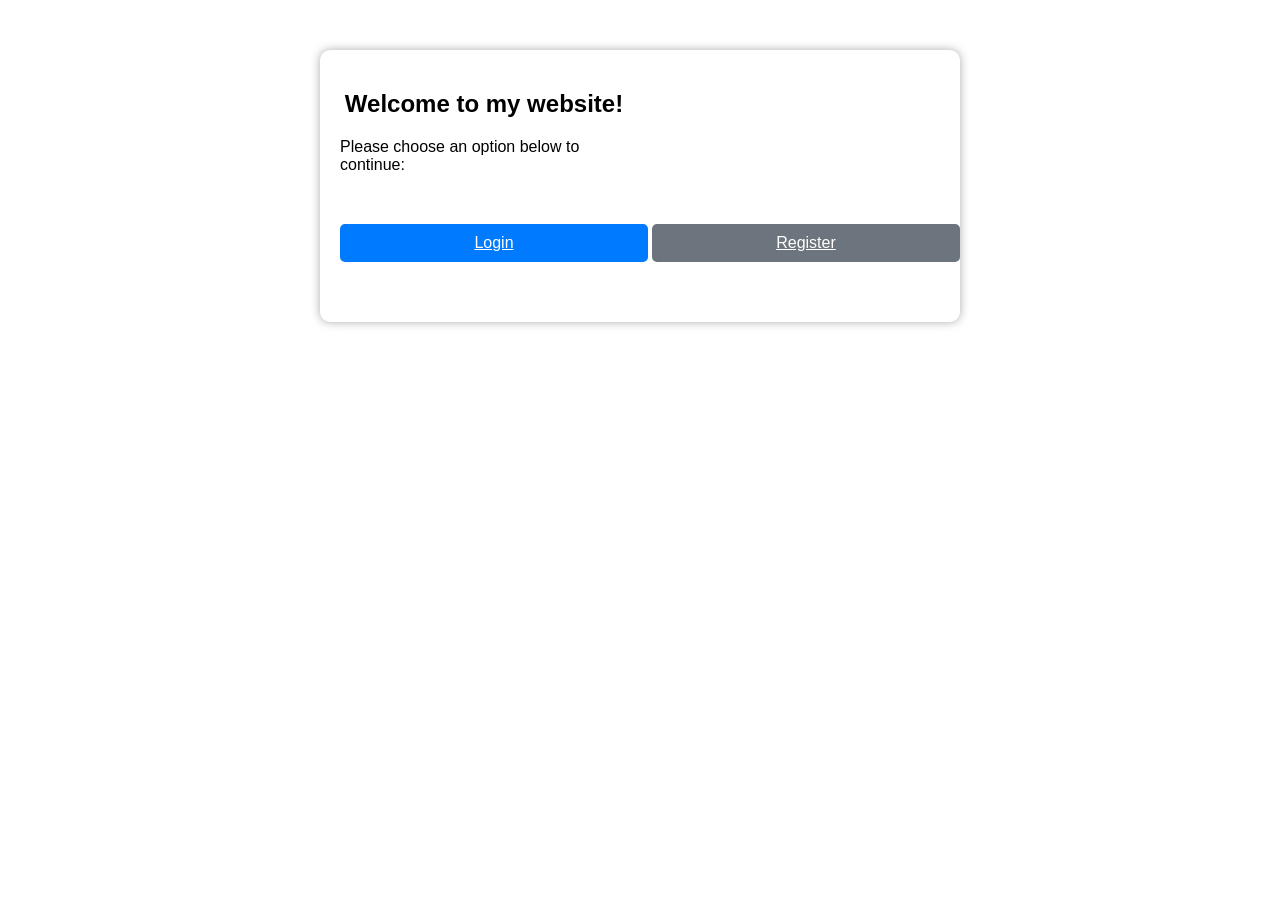
<file: guvi/index.html>
<!DOCTYPE html>
<html>
  <head>
    <meta charset="UTF-8">
    <title>My Website</title>
    <link rel="stylesheet" href="css/index.css">
  </head>
  <body>
    <div class="container">
      <div class="row">
        <div class="col">
          <h2><center>Welcome to my website!</center></h2>
          <p>Please choose an option below to continue:</p>
        </div>
      </div>
      <div class="row">
        <div class="col">
          <a href="login.html" class="btn btn-primary">Login</a>
        </div>
        <div class="col">
          <a href="register.html" class="btn btn-secondary">Register</a>
        </div>
      </div>
    </div>
  </body>
</html>
</file>
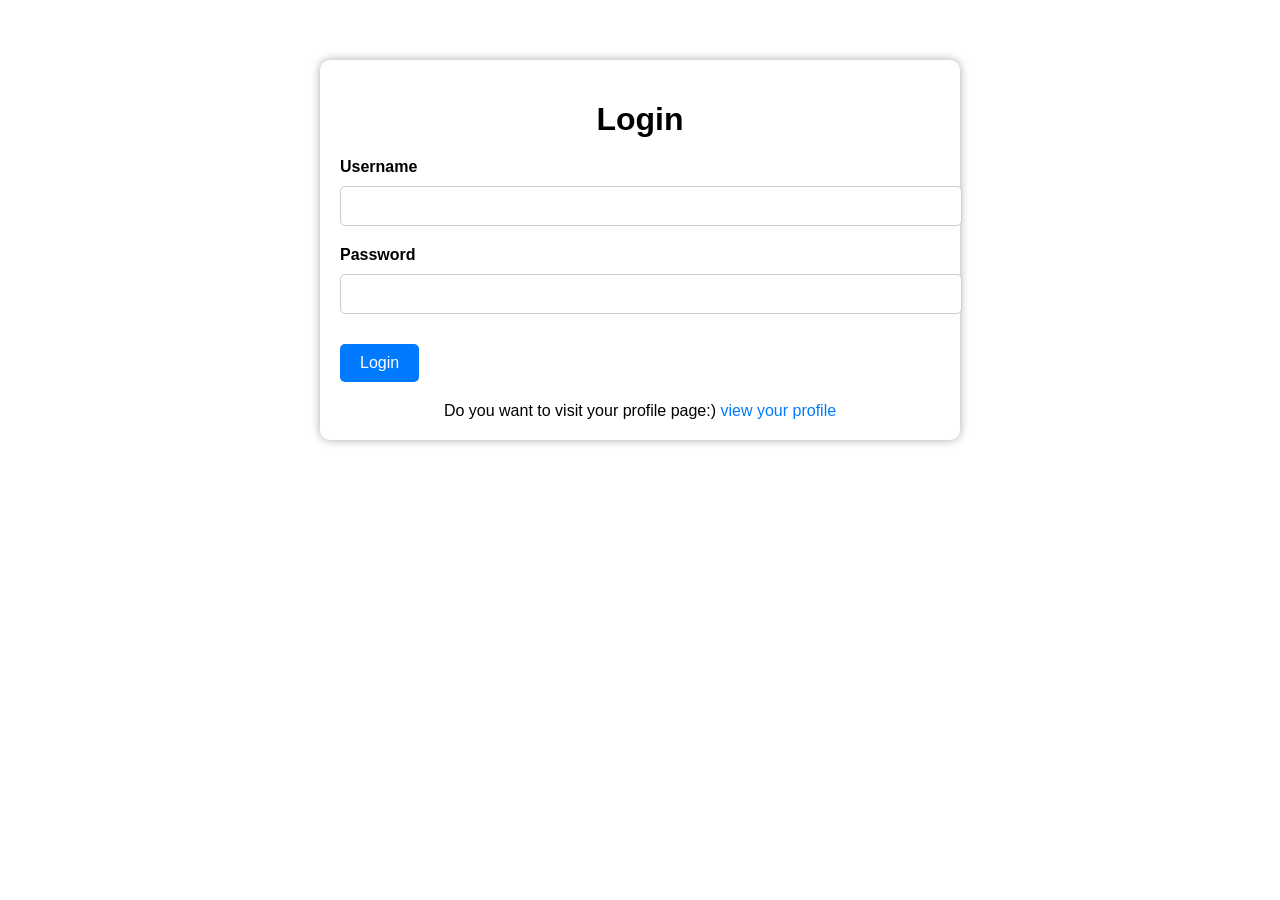
<file: guvi/login.html>
<!DOCTYPE html>
<html>
  <head>
    <meta charset="UTF-8">
    <title>Login Page</title>
    <link rel="stylesheet" href="css/login.css">
  </head>
  <body>
    <div class="container">
      <h1>Login</h1>
      <form action="profile.html">
        <label for="username">Username</label>
        <input type="text" id="username" name="username">
        
        <label for="password">Password</label>
        <input type="password" id="password" name="password">
        
        <input type="submit" value="Login">
      </form>
      <div class="profile-link">
        Do you want to visit your profile page:) <a href="profile.html">view your profile</a>
      </div>
    </div>
  </body>
</html>
</file>
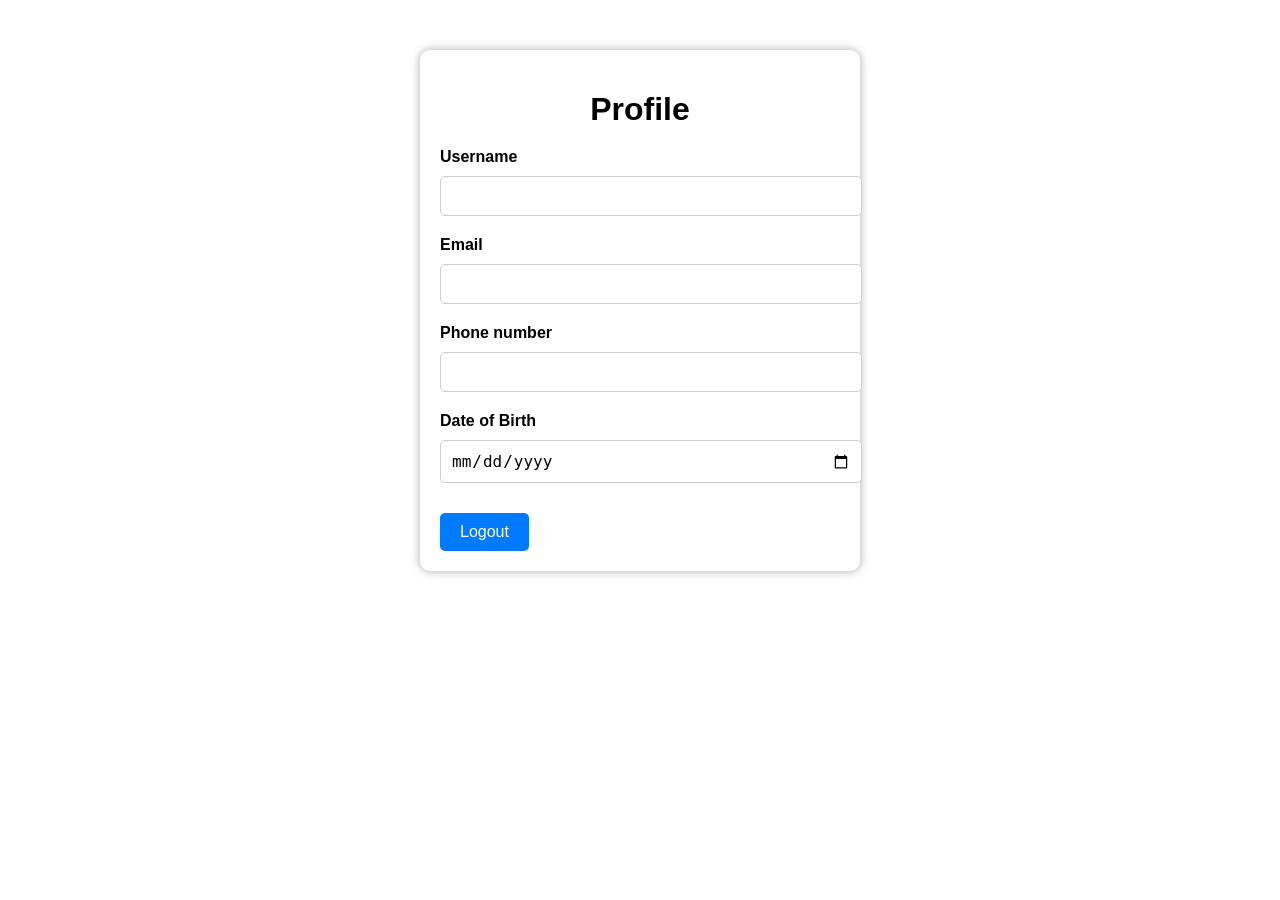
<file: guvi/profile.html>
<!DOCTYPE html>
<html>
  <head>
    <meta charset="UTF-8">
    <title>Profile Page</title>
    <link rel="stylesheet" href="css/profile.css">
  </head>
  <body>
    <div class="container">
      <h1>Profile</h1>
      <form action="logout.html">
        <label for="username">Username</label>
        <input type="text" id="username" name="username">

        <label for="email">Email</label>
        <input type="email" id="email" name="email">
        
        <label for="phone number">Phone number</label>
        <input type="number" id="number" name="number">
        
        <label for="DateofBirth">Date of Birth</label>
        <input type="date" id="date" name="date">
        <input type="submit" value="Logout">
      </form>
    </div>
  </body>
</html>
</file>
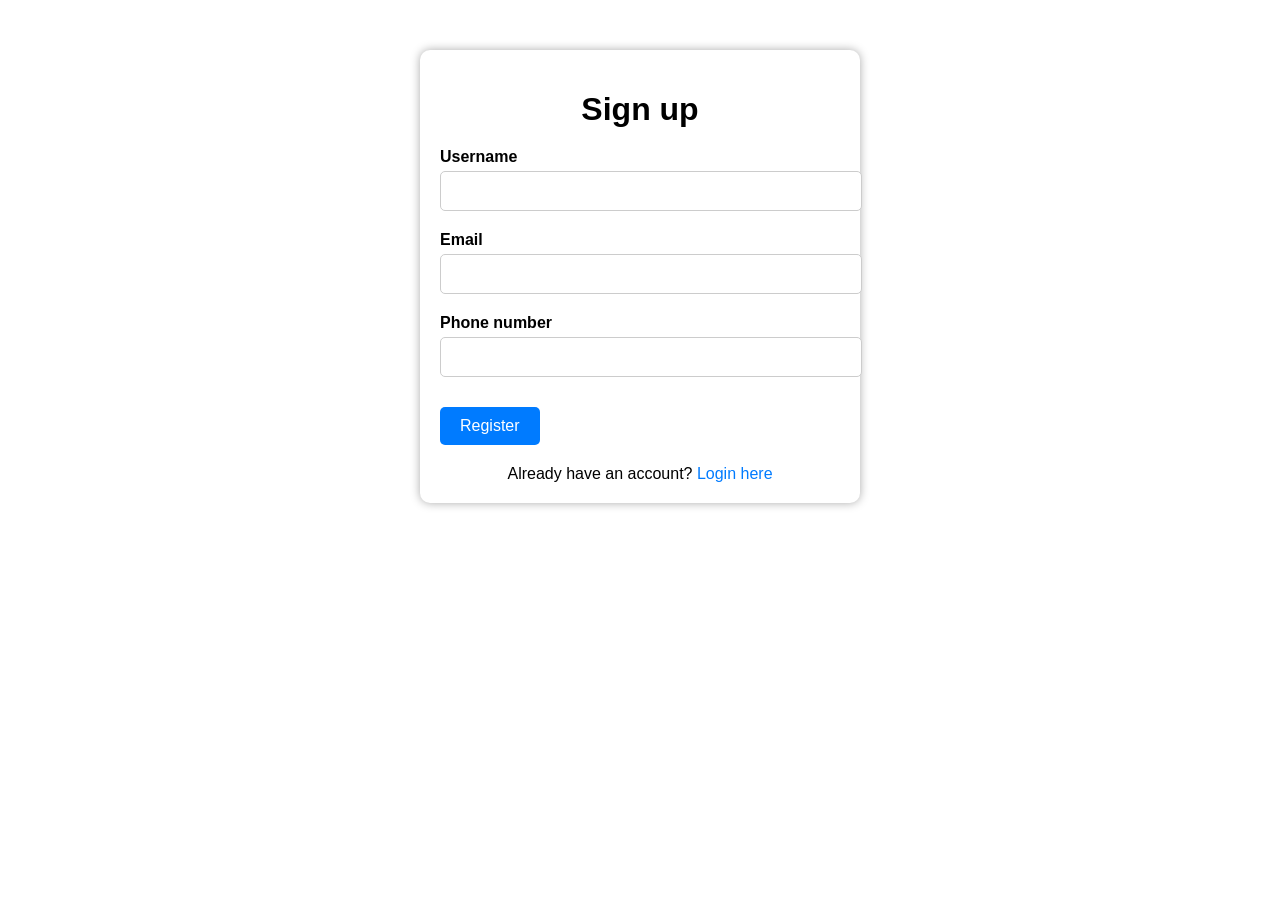
<file: guvi/register.html>
<!DOCTYPE html>
<html>
  <head>
    <meta charset="UTF-8">
    <title>Register Page</title>
    <link rel="stylesheet" href="css/register.css">
    <script src="js/register.js"></script>
  </head>
  <body>
    <div class="container">
      <h1>Sign up</h1>
      <form action="login.html">
        <label for="username">Username</label>
        <input type="text" id="username" name="username">

        <label for="email">Email</label>
        <input type="email" id="email" name="email">
        
        <label for="phone number">Phone number</label>
        <input type="number" id="number" name="number">
        
        <input type="submit" value="Register">
      </form>
      <div class="login-link">
        Already have an account? <a href="login.html">Login here</a>
      </div>
    </div>
  </body>
</html>
</file>
<file: guvi/css/index.css>
body {
  background-image:url("https://img.freepik.com/free-vector/blue-3d-particles-background-design_1017-15410.jpg?w=900&t=st=1679899872~exp=1679900472~hmac=790ac5418682179a75cd966b03ddb57cb0a6fe21b0f014166709f1d9ca709917") ;
  background-repeat: no-repeat;
  background-size:cover;
  font-family: Arial, sans-serif;
}

.container {
  margin: 50px auto;
  width: 600px;
  background-color: #fff;
  padding: 20px;
  border-radius: 10px;
  box-shadow: 0px 0px 10px #aaa;
}

.row {
  display: flex;
  justify-content: space-between;
  margin-bottom: 40px;
}

.col {
  flex-basis: 48%;
}

h1 {
  text-align: center;
  margin-bottom: 20px;
}

p {
  text-align: ;
  margin-bottom: 10px;
}

.btn {
  display: block;
  width: 100%;
  padding: 10px;
  border-radius: 5px;
  border: none;
  text-align: center;
  font-size: 16px;
  cursor: pointer;
}

.btn-primary {
  background-color: #007bff;
  color: #fff;
}

.btn-primary:hover {
  background-color: #0069d9;
}

.btn-secondary {
  background-color: #6c757d;
  color: #fff;
}

.btn-secondary:hover {
  background-color: #5a6268;
}
</file>
<file: guvi/css/login.css>
body {
  background-image:url("https://img.freepik.com/free-vector/blue-3d-particles-background-design_1017-15410.jpg?w=900&t=st=1679899872~exp=1679900472~hmac=790ac5418682179a75cd966b03ddb57cb0a6fe21b0f014166709f1d9ca709917") ;
  background-repeat: no-repeat;
  background-size:cover;
  font-family: Arial, sans-serif;
}

.container {
  margin: 60px auto;
  width: 600px;
  background-color: #fff;
  padding: 20px;
  border-radius: 10px;
  box-shadow: 0px 0px 10px #aaa;
}

h1 {
  text-align: center;
  margin-bottom: 20px;
}

label {
  display: block;
  font-weight: bold;
  margin-bottom: 10px;
}

input[type="text"],
input[type="password"] {
  width: 100%;
  padding: 10px;
  border-radius: 5px;
  border: 1px solid #ccc;
  margin-bottom: 20px;
  font-size: 16px;
}

input[type="submit"] {
  background-color: #007bff;
  color: #fff;
  padding: 10px 20px;
  border: none;
  border-radius: 5px;
  cursor: pointer;
  font-size: 16px;
  margin-top: 10px;
}

input[type="submit"]:hover {
  background-color: #0069d9;
}

.profile-link {
  text-align: center;
  margin-top: 20px;
}

.profile-link a {
  color: #007bff;
  text-decoration: none;
}

.profile-link a:hover {
  text-decoration: underline;
}
</file>
<file: guvi/css/profile.css>
body {
  background-image:url("https://img.freepik.com/free-vector/blue-3d-particles-background-design_1017-15410.jpg?w=900&t=st=1679899872~exp=1679900472~hmac=790ac5418682179a75cd966b03ddb57cb0a6fe21b0f014166709f1d9ca709917") ;
  background-repeat: no-repeat;
  background-size:cover;
  font-family: Arial, sans-serif;
}

.container {
  margin: 50px auto;
  width: 400px;
  background-color: #fff;
  padding: 20px;
  border-radius: 10px;
  box-shadow: 0px 0px 10px #aaa;
}

h1 {
  text-align: center;
  margin-bottom: 20px;
}

label {
  display: block;
  font-weight: bold;
  margin-bottom: 10px;
}

input[type="text"],
input[type="email"],
input[type="number"],
input[type="date"] 
{
  width: 100%;
  padding: 10px;
  border-radius: 5px;
  border: 1px solid #ccc;
  margin-bottom: 20px;
  font-size: 16px;
}

input[type="submit"] {
  background-color: #007bff;
  color: #fff;
  padding: 10px 20px;
  border: none;
  border-radius: 5px;
  cursor: pointer;
  font-size: 16px;
  margin-top: 10px;
}

input[type="submit"]:hover {
  background-color: #0069d9;
}

.logout-link {
  text-align: center;
  margin-top: 20px;
}

.logout-link a {
  color: #007bff;
  text-decoration: none;
}

.logout-link a:hover {
  text-decoration: underline;
}
</file>
<file: guvi/css/register.css>
body {
  background-image:url("https://img.freepik.com/free-vector/blue-3d-particles-background-design_1017-15410.jpg?w=900&t=st=1679899872~exp=1679900472~hmac=790ac5418682179a75cd966b03ddb57cb0a6fe21b0f014166709f1d9ca709917") ;
  background-repeat: no-repeat;
  background-size:cover;
  font-family: Arial, sans-serif;
}

.container {
  margin: 50px auto;
  width: 400px;
  background-color: #fff;
  padding: 20px;
  border-radius: 10px;
  box-shadow: 0px 0px 10px #aaa;
}

h1 {
  text-align: center;
  margin-bottom: 20px;
}

label {
  display: block;
  font-weight: bold;
  margin-bottom: 5px;
}

input[type="text"],
input[type="email"],
input[type="number"] {
  width: 100%;
  padding: 10px;
  border-radius: 5px;
  border: 1px solid #ccc;
  margin-bottom: 20px;
  font-size: 16px;
}

input[type="submit"] {
  background-color: #007bff;
  color: #fff;
  padding: 10px 20px;
  border: none;
  border-radius: 5px;
  cursor: pointer;
  font-size: 16px;
  margin-top: 10px;
}

input[type="submit"]:hover {
  background-color: #0069d9;
}

.login-link {
  text-align: center;
  margin-top: 20px;
}

.login-link a {
  color: #007bff;
  text-decoration: none;
}

.login-link a:hover {
  text-decoration: underline;
}
</file>
